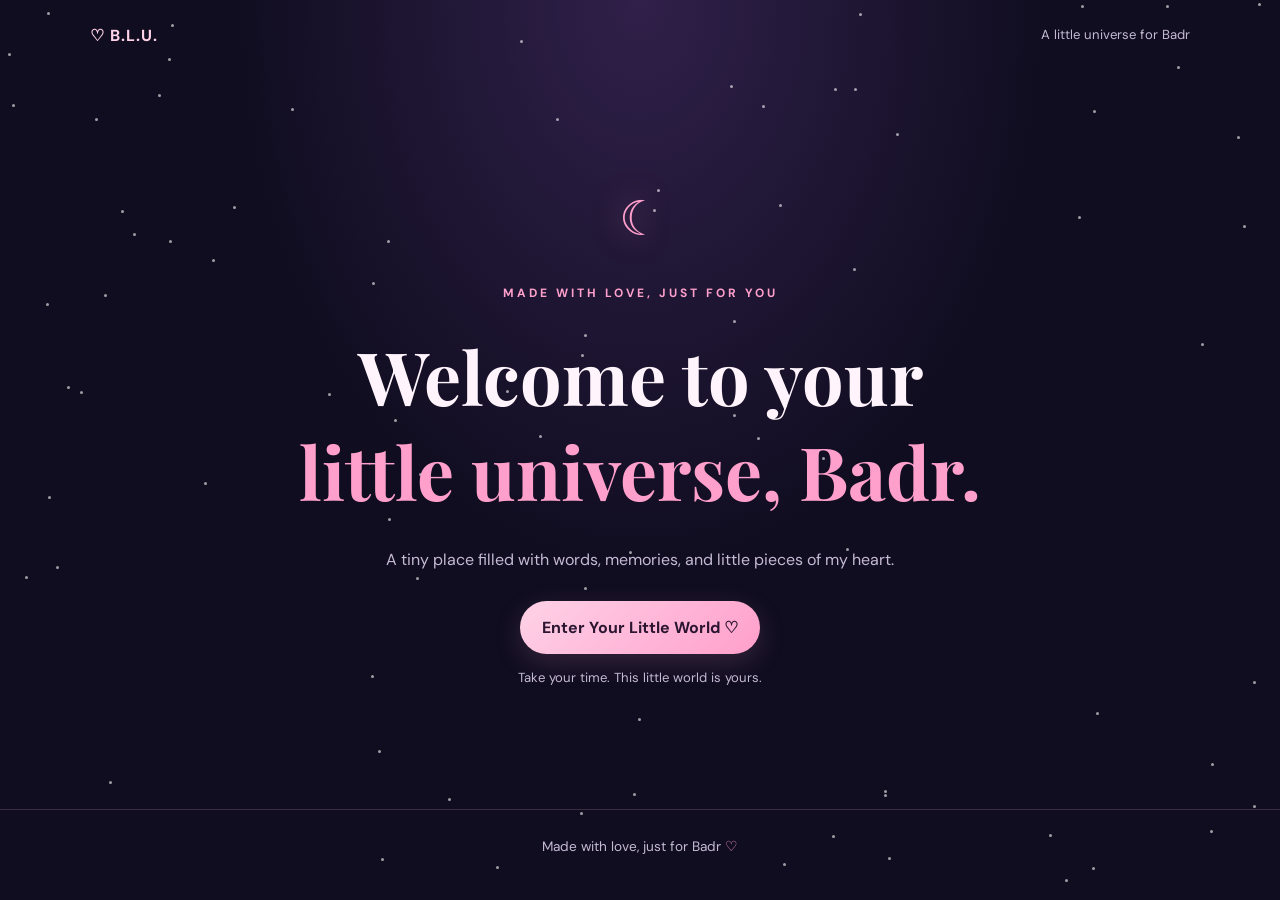
<file: index.html>
<!DOCTYPE html>
<html lang="en">
<head>
  <meta charset="UTF-8">
  <meta name="viewport" content="width=device-width, initial-scale=1.0">
  <title>Badr's Little Universe ♡</title>
  <meta name="theme-color" content="#100d20">
  <link rel="stylesheet" href="style.css">
  <script src="scripts.js" defer></script>
</head>
<body>
  <div class="stars" id="stars"></div>
  <div class="hearts" id="hearts"></div>

  <header class="topbar">
    <a class="logo" href="#" id="homeLink">♡ B.L.U.</a>
    <span class="top-label">A little universe for Badr</span>
  </header>

  <main>
    <!-- WELCOME -->
    <section class="hero" id="welcome">
      <div class="moon">☾</div>
      <p class="eyebrow">MADE WITH LOVE, JUST FOR YOU</p>
      <h1>Welcome to your<br><span>little universe, Badr.</span></h1>
      <p class="intro">
        A tiny place filled with words, memories, and little pieces of my heart.
      </p>
      <button class="primary-btn" id="enterBtn">
        Enter Your Little World <span>♡</span>
      </button>
      <p class="tiny-note">Take your time. This little world is yours.</p>
    </section>

    <!-- MAIN SITE -->
    <div id="mainContent" class="hidden">
      <section class="section intro-section">
        <p class="eyebrow">JUST FOR YOU</p>
        <h2>Hi, Badr <span class="pink">♡</span></h2>
        <p class="muted">
          If the world feels too loud, I hope this little corner feels peaceful.
        </p>
      </section>

      <!-- LOVE LETTER -->
      <section class="section panel" id="loveLetterSection">
        <div class="section-icon">💌</div>
        <p class="eyebrow">A LETTER FROM ME TO YOU</p>
        <h2>A little something for your heart</h2>
        <p class="muted">Some words are better read slowly.</p>
        <button class="secondary-btn" id="openLetterBtn">
          Open My Letter
        </button>
        <article class="letter-paper hidden" id="loveLetter">
          <p>My dear Badr,</p>
          <p>
            I made this little universe because I wanted to give you
            something that feels personal, something made with time,
            care, and a little bit of magic.
          </p>
          <p>
            I hope life brings you beautiful things, peaceful days,
            and reasons to be proud of yourself. When things get difficult,
            remember that one hard day never defines who you are.
          </p>
          <p>
            Thank you for being someone who has a special place in my story.
            I hope this tiny corner of the internet makes you smile.
          </p>
          <p class="signature">With love, always ♡</p>
        </article>
      </section>

      <!-- LOCKED LETTERS -->
      <section class="section" id="lettersSection">
        <p class="eyebrow">OPEN ONLY WHAT YOUR HEART NEEDS</p>
        <h2>Letters for different moments</h2>
        <p class="muted">
          Choose the letter that matches how you feel today.
        </p>

        <div class="letter-grid">
          <article class="letter-card">
            <div class="envelope">🌙</div>
            <h3>When you're tired</h3>
            <p>A gentle reminder to rest.</p>
            <button class="letter-btn" data-letter="tired">🔒 Open this letter</button>
            <div class="letter-message hidden" id="letter-tired">
              <p>You don't have to be strong every second, Badr.</p>
              <p>Rest when you need to. Take a breath. You deserve peaceful
              moments too. Tomorrow is another chance. ♡</p>
            </div>
          </article>

          <article class="letter-card">
            <div class="envelope">☁️</div>
            <h3>When you're overthinking</h3>
            <p>For the days your mind feels too loud.</p>
            <button class="letter-btn" data-letter="thinking">🔒 Open this letter</button>
            <div class="letter-message hidden" id="letter-thinking">
              <p>Not every thought is a fact, and not every worry will come true.</p>
              <p>Take things one step at a time. Be kind to yourself.
              You don't have to figure everything out tonight. ♡</p>
            </div>
          </article>

          <article class="letter-card">
            <div class="envelope">💌</div>
            <h3>When you miss me</h3>
            <p>A little reminder of us.</p>
            <button class="letter-btn" data-letter="miss">🔒 Open this letter</button>
            <div class="letter-message hidden" id="letter-miss">
              <p>If you miss me right now, let this little letter bring you
              a smile.</p>
              <p>Even when we're not talking, I hope you remember the
              good moments we share. Sending you a little warmth from here. ♡</p>
            </div>
          </article>

          <article class="letter-card">
            <div class="envelope">⭐</div>
            <h3>When you're proud of yourself</h3>
            <p>Because your achievements matter.</p>
            <button class="letter-btn" data-letter="proud">🔒 Open this letter</button>
            <div class="letter-message hidden" id="letter-proud">
              <p>Pause for a moment and give yourself credit.</p>
              <p>Look at how far you've come, even if you still have
              dreams to reach. You deserve to celebrate every step forward.
              I'm cheering for you. ♡</p>
            </div>
          </article>

          <article class="letter-card">
            <div class="envelope">🔥</div>
            <h3>When you need motivation</h3>
            <p>A little push to keep going.</p>
            <button class="letter-btn" data-letter="motivation">🔒 Open this letter</button>
            <div class="letter-message hidden" id="letter-motivation">
              <p>You don't need to do everything at once.</p>
              <p>Start with one small step. Progress is still progress,
              even when it's slow. Believe in the person you're becoming.
              You've got this, Badr. ♡</p>
            </div>
          </article>

          <article class="letter-card final-card" id="finalCard">
            <div class="envelope">🔐</div>
            <h3>The final letter</h3>
            <p>One last little surprise, waiting for you.</p>
            <button class="letter-btn" id="finalLetterBtn" disabled>
              🔒 Open all five letters first
            </button>
            <div class="letter-message hidden" id="finalLetter">
              <p class="final-heading">You made it here, Badr. ♡</p>
              <p>If you're reading this, you've opened every letter I left
              for you.</p>
              <p>I hope you felt cared for, encouraged, and appreciated
              along the way. This website may be small, but the thought
              behind it is real.</p>
              <p>Keep this little universe as a reminder that you deserve
              kindness on the difficult days and happiness on the beautiful ones.</p>
              <p class="signature">You are a special part of my story. ♡</p>
            </div>
          </article>
        </div>
        <p class="progress-text" id="letterProgress">Letters opened: 0 / 5</p>
      </section>

      <!-- MEMORIES -->
      <section class="section panel">
        <div class="section-icon">✨</div>
        <p class="eyebrow">LITTLE MOMENTS</p>
        <h2>Our memory corner</h2>
        <p class="muted">
          A place for the moments that make an ordinary day feel special.
        </p>
        <div class="memory-grid">
          <article class="memory">
            <span>🌷</span>
            <h3>The little things</h3>
            <p>Sometimes the smallest moments become the sweetest memories.</p>
          </article>
          <article class="memory">
            <span>🌌</span>
            <h3>Our conversations</h3>
            <p>Words, laughter, and moments worth remembering.</p>
          </article>
          <article class="memory">
            <span>🕊️</span>
            <h3>What I wish for you</h3>
            <p>Peace in your heart, courage for your dreams, and many reasons to smile.</p>
          </article>
        </div>
        <p class="tiny-note">
          You can replace these cards with your own memories and photos later.
        </p>
      </section>

      <!-- QUIZ -->
      <section class="section panel" id="quizSection">
        <div class="section-icon">🎀</div>
        <p class="eyebrow">A LITTLE GAME</p>
        <h2>How well do you know me?</h2>
        <p class="muted">A few sweet questions, just for fun.</p>

        <div class="quiz-box" id="quizBox">
          <p class="quiz-count" id="quizCount">Question 1 of 3</p>
          <h3 id="questionText">What is the main reason I made this website?</h3>
          <div id="answers" class="answers">
            <button class="answer-btn" data-answer="0">To practise coding only</button>
            <button class="answer-btn" data-answer="1">To make you feel special</button>
            <button class="answer-btn" data-answer="2">Because I was bored</button>
          </div>
          <p class="quiz-feedback" id="quizFeedback" aria-live="polite"></p>
          <button class="secondary-btn hidden" id="nextQuestionBtn">Next question →</button>
          <div class="quiz-result hidden" id="quizResult">
            <h3>Thank you for playing! ♡</h3>
            <p id="scoreText"></p>
            <p>No score can measure how special a person is.</p>
            <button class="secondary-btn" id="restartQuizBtn">Play again</button>
          </div>
        </div>
      </section>

      <!-- ENDING -->
      <section class="section ending">
        <div class="moon">✦</div>
        <p class="eyebrow">BEFORE YOU GO</p>
        <h2>That's your little universe.</h2>
        <p class="muted">
          Come back whenever you need a quiet moment or a small smile.
        </p>
        <button class="primary-btn" id="heartBtn">Send a little love ♡</button>
        <p class="tiny-note" id="heartMessage" aria-live="polite"></p>
      </section>
    </div>
  </main>

  <footer>
    Made with love, just for Badr <span>♡</span>
  </footer>
</body>
</html>
</file>
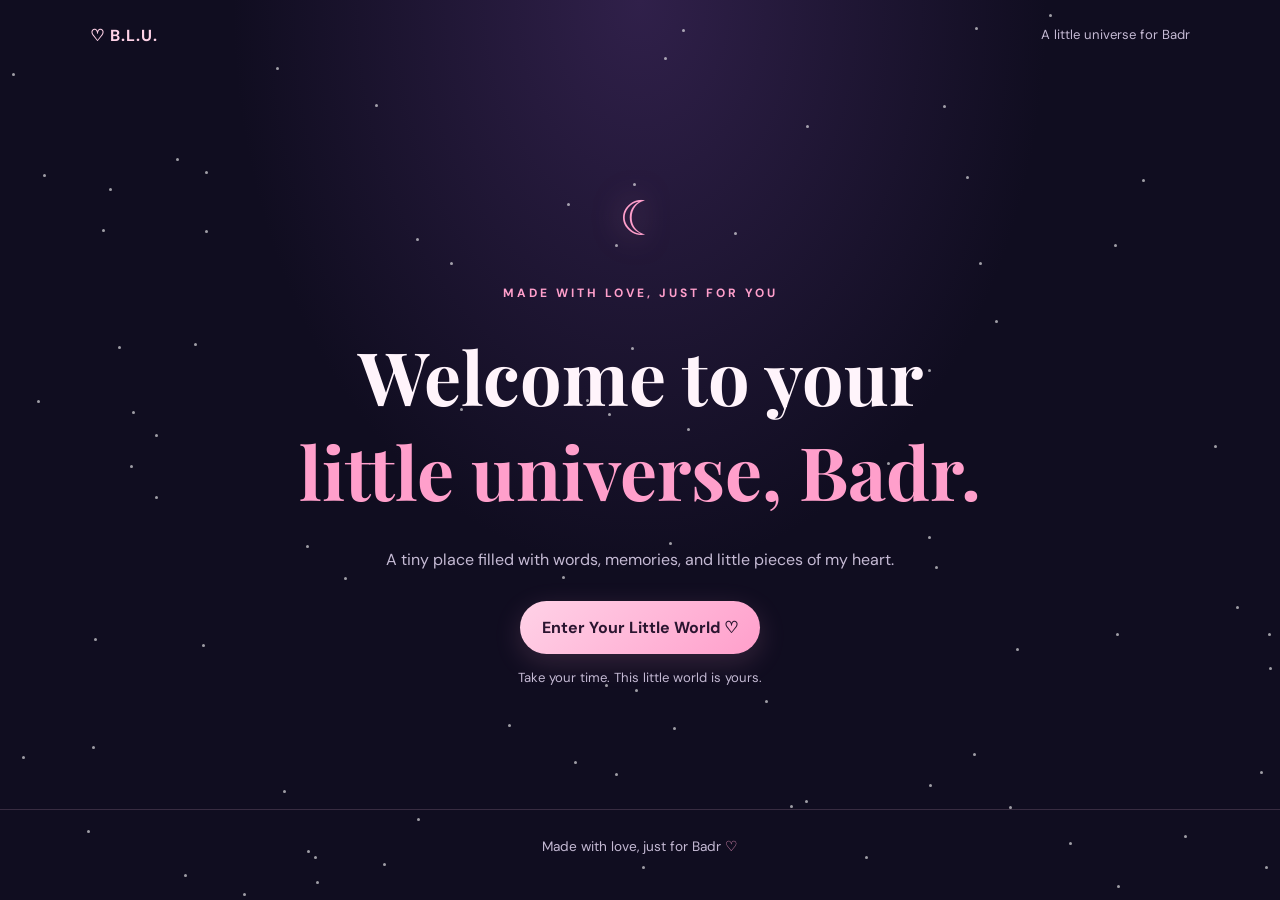
<file: indexe.html>
<!DOCTYPE html>
<html lang="en">
<head>
  <meta charset="UTF-8">
  <meta name="viewport" content="width=device-width, initial-scale=1.0">
  <title>Badr's Little Universe ♡</title>
  <meta name="theme-color" content="#100d20">
  <link rel="stylesheet" href="style.css">
  <script src="scripts.js" defer></script>
</head>
<body>
  <div class="stars" id="stars"></div>
  <div class="hearts" id="hearts"></div>

  <header class="topbar">
    <a class="logo" href="#" id="homeLink">♡ B.L.U.</a>
    <span class="top-label">A little universe for Badr</span>
  </header>

  <main>
    <!-- WELCOME -->
    <section class="hero" id="welcome">
      <div class="moon">☾</div>
      <p class="eyebrow">MADE WITH LOVE, JUST FOR YOU</p>
      <h1>Welcome to your<br><span>little universe, Badr.</span></h1>
      <p class="intro">
        A tiny place filled with words, memories, and little pieces of my heart.
      </p>
      <button class="primary-btn" id="enterBtn">
        Enter Your Little World <span>♡</span>
      </button>
      <p class="tiny-note">Take your time. This little world is yours.</p>
    </section>

    <!-- MAIN SITE -->
    <div id="mainContent" class="hidden">
      <section class="section intro-section">
        <p class="eyebrow">JUST FOR YOU</p>
        <h2>Hi, Badr <span class="pink">♡</span></h2>
        <p class="muted">
          If the world feels too loud, I hope this little corner feels peaceful.
        </p>
      </section>

      <!-- LOVE LETTER -->
      <section class="section panel" id="loveLetterSection">
        <div class="section-icon">💌</div>
        <p class="eyebrow">A LETTER FROM ME TO YOU</p>
        <h2>A little something for your heart</h2>
        <p class="muted">Some words are better read slowly.</p>
        <button class="secondary-btn" id="openLetterBtn">
          Open My Letter
        </button>
        <article class="letter-paper hidden" id="loveLetter">
          <p>My dear Badr,</p>
          <p>
            I made this little universe because I wanted to give you
            something that feels personal, something made with time,
            care, and a little bit of magic.
          </p>
          <p>
            I hope life brings you beautiful things, peaceful days,
            and reasons to be proud of yourself. When things get difficult,
            remember that one hard day never defines who you are.
          </p>
          <p>
            Thank you for being someone who has a special place in my story.
            I hope this tiny corner of the internet makes you smile.
          </p>
          <p class="signature">With love, always ♡</p>
        </article>
      </section>

      <!-- LOCKED LETTERS -->
      <section class="section" id="lettersSection">
        <p class="eyebrow">OPEN ONLY WHAT YOUR HEART NEEDS</p>
        <h2>Letters for different moments</h2>
        <p class="muted">
          Choose the letter that matches how you feel today.
        </p>

        <div class="letter-grid">
          <article class="letter-card">
            <div class="envelope">🌙</div>
            <h3>When you're tired</h3>
            <p>A gentle reminder to rest.</p>
            <button class="letter-btn" data-letter="tired">🔒 Open this letter</button>
            <div class="letter-message hidden" id="letter-tired">
              <p>You don't have to be strong every second, Badr.</p>
              <p>Rest when you need to. Take a breath. You deserve peaceful
              moments too. Tomorrow is another chance. ♡</p>
            </div>
          </article>

          <article class="letter-card">
            <div class="envelope">☁️</div>
            <h3>When you're overthinking</h3>
            <p>For the days your mind feels too loud.</p>
            <button class="letter-btn" data-letter="thinking">🔒 Open this letter</button>
            <div class="letter-message hidden" id="letter-thinking">
              <p>Not every thought is a fact, and not every worry will come true.</p>
              <p>Take things one step at a time. Be kind to yourself.
              You don't have to figure everything out tonight. ♡</p>
            </div>
          </article>

          <article class="letter-card">
            <div class="envelope">💌</div>
            <h3>When you miss me</h3>
            <p>A little reminder of us.</p>
            <button class="letter-btn" data-letter="miss">🔒 Open this letter</button>
            <div class="letter-message hidden" id="letter-miss">
              <p>If you miss me right now, let this little letter bring you
              a smile.</p>
              <p>Even when we're not talking, I hope you remember the
              good moments we share. Sending you a little warmth from here. ♡</p>
            </div>
          </article>

          <article class="letter-card">
            <div class="envelope">⭐</div>
            <h3>When you're proud of yourself</h3>
            <p>Because your achievements matter.</p>
            <button class="letter-btn" data-letter="proud">🔒 Open this letter</button>
            <div class="letter-message hidden" id="letter-proud">
              <p>Pause for a moment and give yourself credit.</p>
              <p>Look at how far you've come, even if you still have
              dreams to reach. You deserve to celebrate every step forward.
              I'm cheering for you. ♡</p>
            </div>
          </article>

          <article class="letter-card">
            <div class="envelope">🔥</div>
            <h3>When you need motivation</h3>
            <p>A little push to keep going.</p>
            <button class="letter-btn" data-letter="motivation">🔒 Open this letter</button>
            <div class="letter-message hidden" id="letter-motivation">
              <p>You don't need to do everything at once.</p>
              <p>Start with one small step. Progress is still progress,
              even when it's slow. Believe in the person you're becoming.
              You've got this, Badr. ♡</p>
            </div>
          </article>

          <article class="letter-card final-card" id="finalCard">
            <div class="envelope">🔐</div>
            <h3>The final letter</h3>
            <p>One last little surprise, waiting for you.</p>
            <button class="letter-btn" id="finalLetterBtn" disabled>
              🔒 Open all five letters first
            </button>
            <div class="letter-message hidden" id="finalLetter">
              <p class="final-heading">You made it here, Badr. ♡</p>
              <p>If you're reading this, you've opened every letter I left
              for you.</p>
              <p>I hope you felt cared for, encouraged, and appreciated
              along the way. This website may be small, but the thought
              behind it is real.</p>
              <p>Keep this little universe as a reminder that you deserve
              kindness on the difficult days and happiness on the beautiful ones.</p>
              <p class="signature">You are a special part of my story. ♡</p>
            </div>
          </article>
        </div>
        <p class="progress-text" id="letterProgress">Letters opened: 0 / 5</p>
      </section>

      <!-- MEMORIES -->
      <section class="section panel">
        <div class="section-icon">✨</div>
        <p class="eyebrow">LITTLE MOMENTS</p>
        <h2>Our memory corner</h2>
        <p class="muted">
          A place for the moments that make an ordinary day feel special.
        </p>
        <div class="memory-grid">
          <article class="memory">
            <span>🌷</span>
            <h3>The little things</h3>
            <p>Sometimes the smallest moments become the sweetest memories.</p>
          </article>
          <article class="memory">
            <span>🌌</span>
            <h3>Our conversations</h3>
            <p>Words, laughter, and moments worth remembering.</p>
          </article>
          <article class="memory">
            <span>🕊️</span>
            <h3>What I wish for you</h3>
            <p>Peace in your heart, courage for your dreams, and many reasons to smile.</p>
          </article>
        </div>
        <p class="tiny-note">
          You can replace these cards with your own memories and photos later.
        </p>
      </section>

      <!-- QUIZ -->
      <section class="section panel" id="quizSection">
        <div class="section-icon">🎀</div>
        <p class="eyebrow">A LITTLE GAME</p>
        <h2>How well do you know me?</h2>
        <p class="muted">A few sweet questions, just for fun.</p>

        <div class="quiz-box" id="quizBox">
          <p class="quiz-count" id="quizCount">Question 1 of 3</p>
          <h3 id="questionText">What is the main reason I made this website?</h3>
          <div id="answers" class="answers">
            <button class="answer-btn" data-answer="0">To practise coding only</button>
            <button class="answer-btn" data-answer="1">To make you feel special</button>
            <button class="answer-btn" data-answer="2">Because I was bored</button>
          </div>
          <p class="quiz-feedback" id="quizFeedback" aria-live="polite"></p>
          <button class="secondary-btn hidden" id="nextQuestionBtn">Next question →</button>
          <div class="quiz-result hidden" id="quizResult">
            <h3>Thank you for playing! ♡</h3>
            <p id="scoreText"></p>
            <p>No score can measure how special a person is.</p>
            <button class="secondary-btn" id="restartQuizBtn">Play again</button>
          </div>
        </div>
      </section>

      <!-- ENDING -->
      <section class="section ending">
        <div class="moon">✦</div>
        <p class="eyebrow">BEFORE YOU GO</p>
        <h2>That's your little universe.</h2>
        <p class="muted">
          Come back whenever you need a quiet moment or a small smile.
        </p>
        <button class="primary-btn" id="heartBtn">Send a little love ♡</button>
        <p class="tiny-note" id="heartMessage" aria-live="polite"></p>
      </section>
    </div>
  </main>

  <footer>
    Made with love, just for Badr <span>♡</span>
  </footer>
</body>
</html>
</file>
<file: style.css>
@import url('https://fonts.googleapis.com/css2?family=DM+Sans:wght@400;500;600;700&family=Playfair+Display:wght@500;600;700&display=swap');

:root {
  --bg: #100d20;
  --panel: #1b1630;
  --panel-light: #241c3b;
  --pink: #ff9fcb;
  --pink-light: #ffd2e7;
  --purple: #b8a0ff;
  --text: #fff4fb;
  --muted: #c5bad4;
  --border: rgba(255, 202, 232, 0.17);
}

* {
  box-sizing: border-box;
}

html {
  scroll-behavior: smooth;
}

body {
  margin: 0;
  min-height: 100vh;
  overflow-x: hidden;
  color: var(--text);
  background:
    radial-gradient(ellipse at top, #30204a 0%, transparent 45%),
    var(--bg);
  font-family: "DM Sans", sans-serif;
  line-height: 1.7;
}

button {
  font: inherit;
}

button:focus-visible,
a:focus-visible {
  outline: 2px solid var(--pink-light);
  outline-offset: 4px;
}

button:disabled {
  opacity: 0.55;
  cursor: not-allowed;
}

.hidden {
  display: none !important;
}

.stars,
.hearts {
  position: fixed;
  inset: 0;
  overflow: hidden;
  pointer-events: none;
  z-index: 0;
}

.star {
  position: absolute;
  width: 3px;
  height: 3px;
  border-radius: 50%;
  background: #fff;
  opacity: 0.6;
  animation: twinkle 3s ease-in-out infinite alternate;
}

@keyframes twinkle {
  from { opacity: 0.2; transform: scale(0.7); }
  to { opacity: 0.9; transform: scale(1.3); }
}

.floating-heart {
  position: fixed;
  bottom: -30px;
  z-index: 10;
  pointer-events: none;
  animation: floatUp 3.5s ease-out forwards;
}

@keyframes floatUp {
  to {
    transform: translateY(-110vh) rotate(25deg);
    opacity: 0;
  }
}

.topbar,
main,
footer {
  position: relative;
  z-index: 1;
}

.topbar {
  width: min(1100px, 92%);
  margin: auto;
  padding: 22px 0;
  display: flex;
  justify-content: space-between;
  align-items: center;
  gap: 12px;
}

.logo {
  color: var(--pink-light);
  text-decoration: none;
  font-weight: 700;
  letter-spacing: 1px;
}

.top-label,
.tiny-note {
  color: var(--muted);
  font-size: 0.82rem;
}

.hero {
  min-height: 82vh;
  padding: 70px 20px;
  display: flex;
  flex-direction: column;
  justify-content: center;
  align-items: center;
  text-align: center;
}

.moon {
  font-size: 3rem;
  color: var(--pink);
  margin-bottom: 12px;
  text-shadow: 0 0 30px rgba(255, 159, 203, 0.5);
}

.eyebrow {
  color: var(--pink);
  font-size: 0.75rem;
  font-weight: 700;
  letter-spacing: 3px;
  text-transform: uppercase;
}

h1,
h2,
h3 {
  line-height: 1.3;
}

h1,
h2 {
  font-family: "Playfair Display", Georgia, serif;
}

h1 {
  margin: 12px 0;
  font-size: clamp(2.3rem, 6vw, 4.6rem);
}

h1 span {
  color: var(--pink);
}

.intro {
  max-width: 530px;
  color: var(--muted);
  margin: 15px auto 28px;
}

.primary-btn,
.secondary-btn,
.letter-btn {
  border: 0;
  border-radius: 999px;
  padding: 13px 22px;
  cursor: pointer;
  transition: transform 0.2s, box-shadow 0.2s, background 0.2s;
}

.primary-btn {
  color: #2b1530;
  background: linear-gradient(135deg, var(--pink-light), var(--pink));
  font-weight: 700;
  box-shadow: 0 8px 28px rgba(255, 159, 203, 0.16);
}

.secondary-btn {
  color: var(--text);
  background: var(--panel-light);
  border: 1px solid var(--border);
}

.letter-btn {
  width: 100%;
  color: var(--text);
  background: #302345;
  border: 1px solid var(--border);
  font-size: 0.9rem;
}

.primary-btn:hover,
.secondary-btn:hover,
.letter-btn:not(:disabled):hover {
  transform: translateY(-2px);
  box-shadow: 0 8px 25px rgba(255, 159, 203, 0.12);
}

button:disabled:hover {
  transform: none;
  box-shadow: none;
}

.section {
  width: min(1000px, 92%);
  margin: 0 auto;
  padding: 55px 0;
  text-align: center;
  scroll-margin-top: 25px;
}

.intro-section {
  padding-top: 65px;
}

.section h2 {
  font-size: clamp(1.8rem, 4vw, 2.7rem);
  margin: 10px 0;
}

.pink {
  color: var(--pink);
}

.muted {
  color: var(--muted);
  max-width: 650px;
  margin: 12px auto 25px;
}

.panel {
  padding: 35px 28px;
  margin-bottom: 25px;
  background: rgba(27, 22, 48, 0.83);
  border: 1px solid var(--border);
  border-radius: 26px;
  box-shadow: 0 18px 60px rgba(0, 0, 0, 0.12);
}

.section-icon {
  font-size: 2rem;
  margin-bottom: 10px;
}

.letter-paper {
  max-width: 680px;
  margin: 28px auto 0;
  padding: 28px;
  border-radius: 18px;
  background: #fff1f6;
  color: #39243d;
  text-align: left;
  animation: reveal 0.5s ease both;
}

.letter-paper p {
  margin: 0 0 16px;
}

.signature {
  color: #9b477a;
  font-family: "Playfair Display", Georgia, serif;
  font-size: 1.2rem;
}

@keyframes reveal {
  from { opacity: 0; transform: translateY(12px); }
  to { opacity: 1; transform: translateY(0); }
}

.letter-grid,
.memory-grid {
  display: grid;
  grid-template-columns: repeat(2, minmax(0, 1fr));
  gap: 18px;
  margin-top: 30px;
  text-align: left;
}

.letter-card,
.memory {
  padding: 23px;
  background: linear-gradient(145deg, #211a38, #19152b);
  border: 1px solid var(--border);
  border-radius: 20px;
  min-width: 0;
}

.letter-card h3,
.memory h3 {
  margin: 8px 0;
  font-size: 1.1rem;
}

.letter-card > p,
.memory p {
  color: var(--muted);
  font-size: 0.9rem;
}

.envelope {
  font-size: 1.9rem;
}

.letter-message {
  margin-top: 16px;
  padding: 16px;
  border-radius: 14px;
  color: #f9e8f4;
  background: rgba(255, 159, 203, 0.09);
  border: 1px solid rgba(255, 159, 203, 0.15);
  animation: reveal 0.4s ease both;
  overflow-wrap: anywhere;
}

.letter-message p {
  margin: 0 0 10px;
}

.letter-message p:last-child {
  margin-bottom: 0;
}

.final-card {
  border-color: rgba(255, 159, 203, 0.38);
  background: linear-gradient(145deg, #2d1d40, #1c1630);
}

.final-heading {
  font-family: "Playfair Display", Georgia, serif;
  font-size: 1.35rem;
  color: var(--pink-light);
}

.progress-text {
  color: var(--pink-light);
  font-size: 0.9rem;
  margin-top: 22px;
}

.memory-grid {
  grid-template-columns: repeat(3, minmax(0, 1fr));
}

.memory {
  text-align: center;
}

.memory span {
  font-size: 2rem;
}

.quiz-box {
  max-width: 600px;
  margin: 28px auto 0;
  padding: 24px;
  border-radius: 20px;
  background: rgba(10, 8, 24, 0.35);
  border: 1px solid var(--border);
}

.quiz-count {
  color: var(--pink);
  font-size: 0.85rem;
}

.quiz-box h3 {
  margin: 12px 0 22px;
}

.answers {
  display: grid;
  gap: 12px;
}

.answer-btn {
  padding: 13px 16px;
  color: var(--text);
  background: var(--panel-light);
  border: 1px solid var(--border);
  border-radius: 13px;
  text-align: left;
  cursor: pointer;
  transition: background 0.2s, border-color 0.2s;
}

.answer-btn:not(:disabled):hover {
  background: #38274d;
  border-color: var(--pink);
}

.answer-btn:disabled {
  cursor: default;
}

.answer-btn.correct {
  border-color: #8be0b0;
  background: rgba(70, 180, 120, 0.13);
}

.answer-btn.incorrect {
  border-color: #e9a2b8;
  background: rgba(220, 90, 120, 0.12);
}

.quiz-feedback {
  min-height: 28px;
  color: var(--pink-light);
}

.quiz-result {
  padding-top: 10px;
  animation: reveal 0.4s ease both;
}

.ending {
  padding-top: 75px;
  padding-bottom: 85px;
}

footer {
  padding: 25px 12px;
  text-align: center;
  border-top: 1px solid var(--border);
  color: var(--muted);
  font-size: 0.85rem;
}

footer span {
  color: var(--pink);
}

@media (max-width: 650px) {
  .topbar {
    padding: 16px 0;
  }

  .top-label {
    font-size: 0.7rem;
    text-align: right;
  }

  .hero {
    min-height: 78vh;
    padding: 45px 18px;
  }

  .section {
    padding: 38px 0;
  }

  .panel {
    padding: 27px 17px;
    border-radius: 20px;
  }

  .letter-grid,
  .memory-grid {
    grid-template-columns: 1fr;
  }

  .letter-card,
  .memory {
    padding: 20px;
  }

  .letter-paper {
    padding: 21px;
  }

  .quiz-box {
    padding: 18px;
  }
}

@media (prefers-reduced-motion: reduce) {
  *,
  *::before,
  *::after {
    scroll-behavior: auto !important;
    animation-duration: 0.01ms !important;
    transition-duration: 0.01ms !important;
  }
}
</file>
